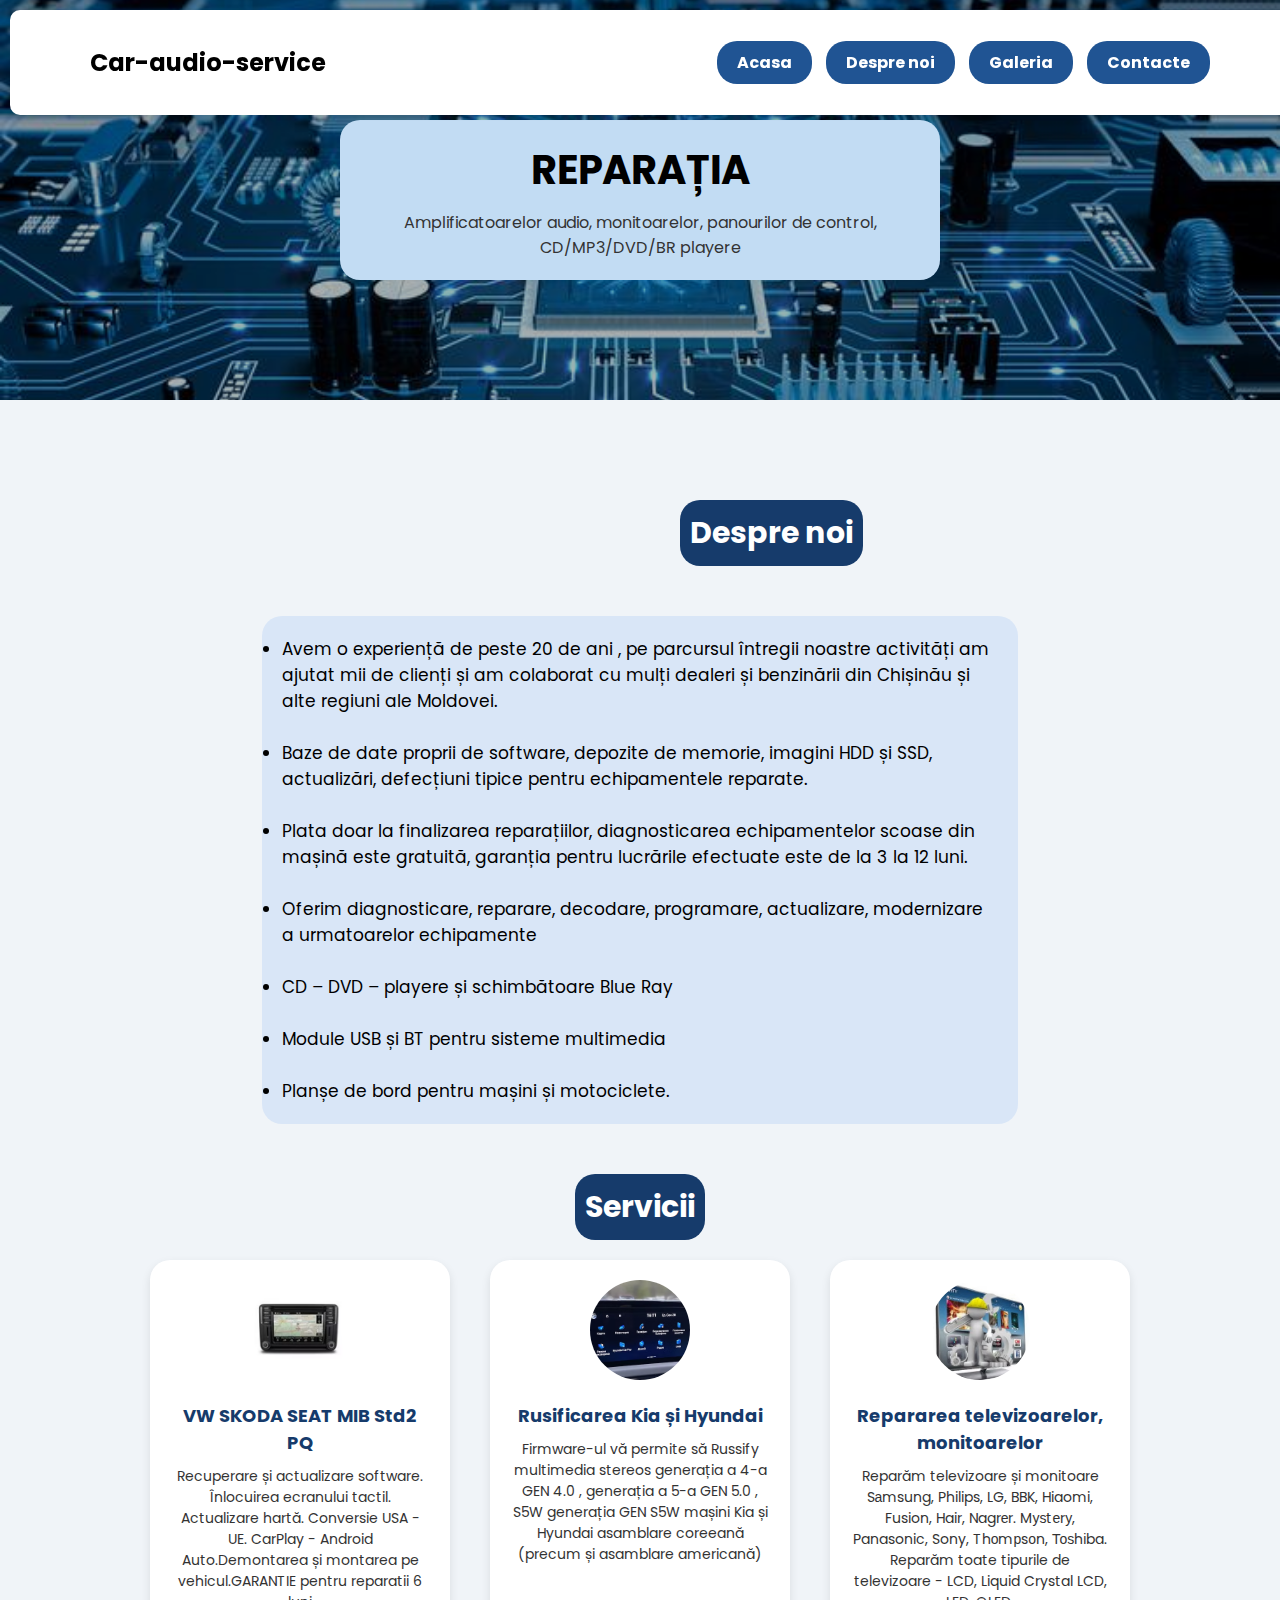
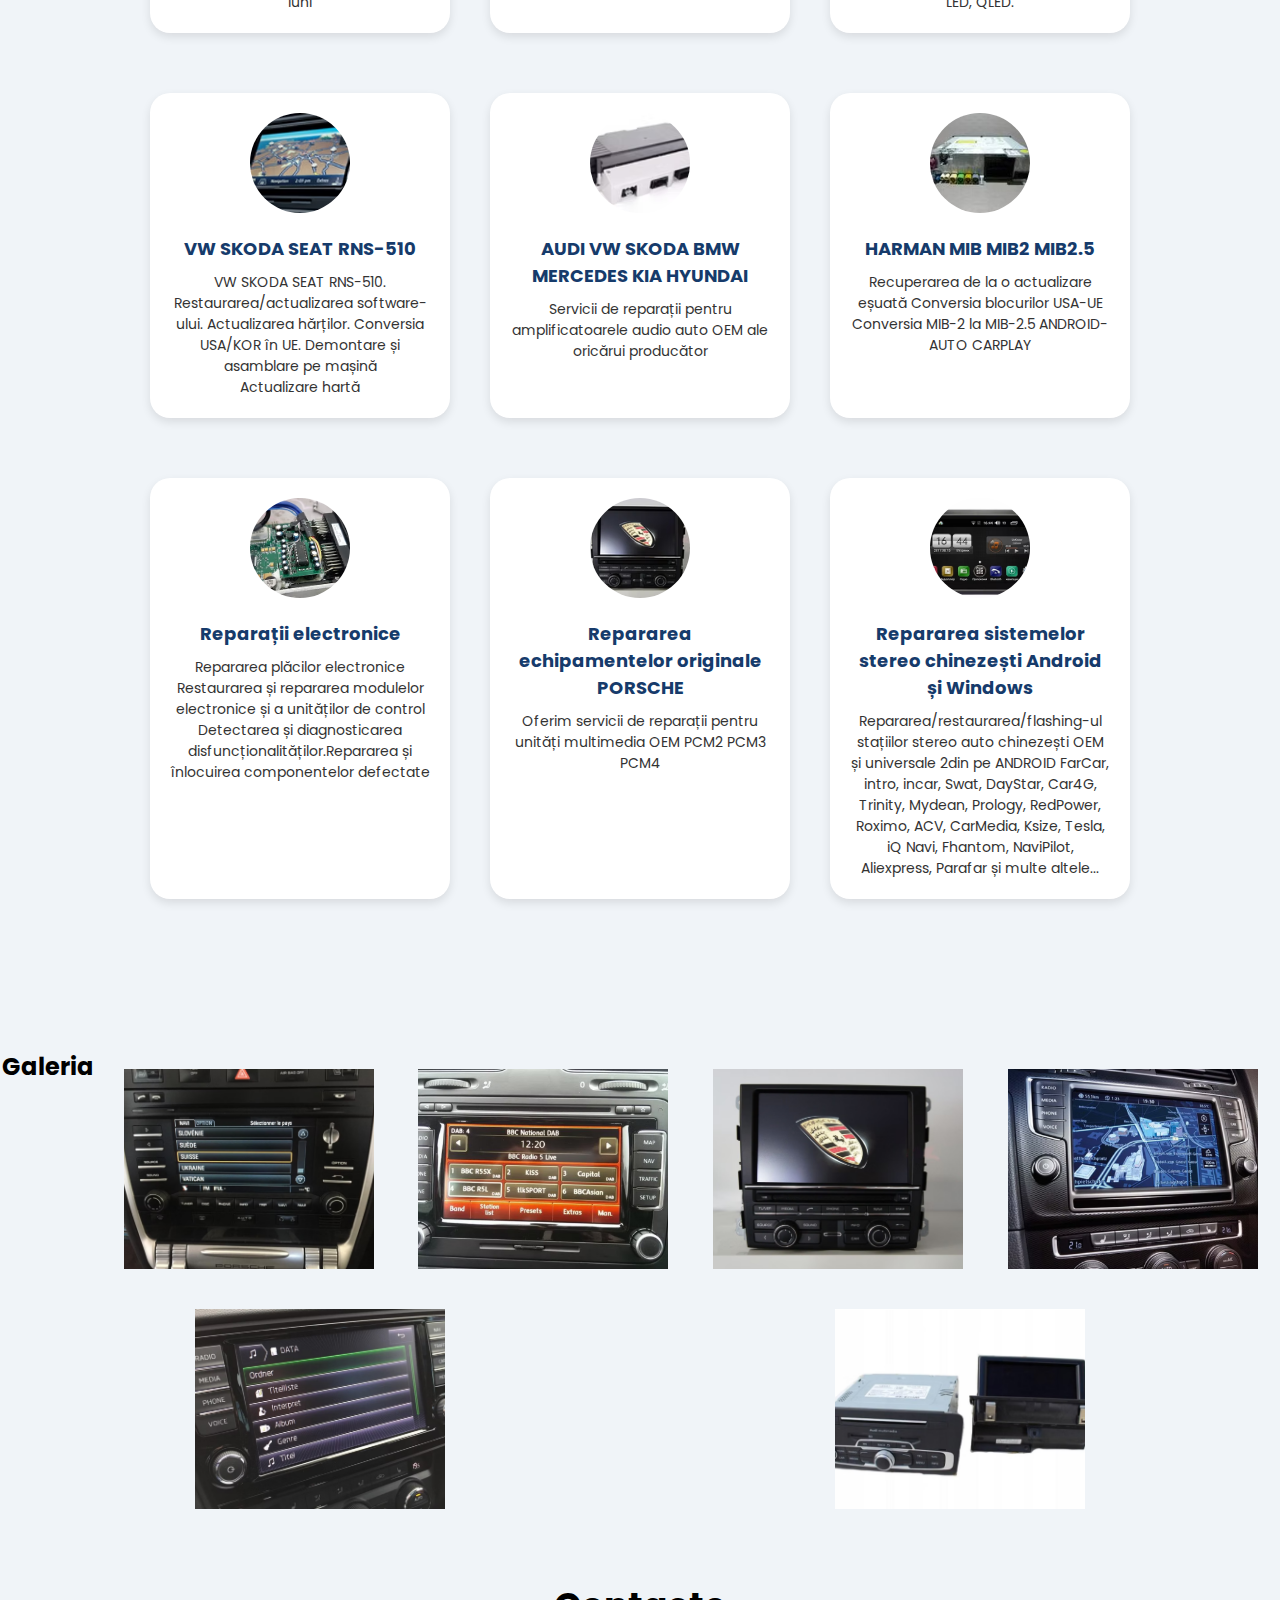
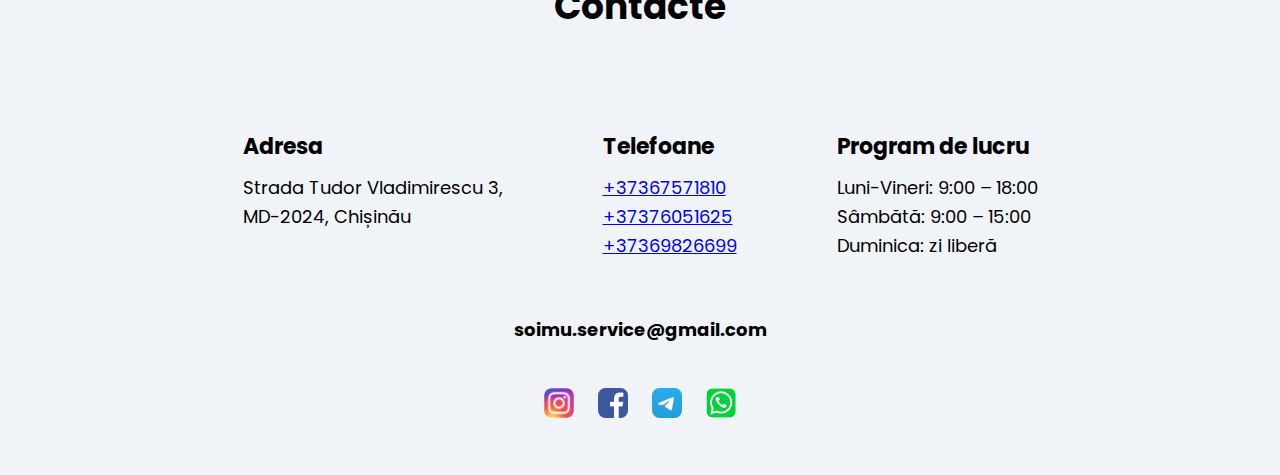
<file: index.html>
<!DOCTYPE html>
<html lang="ro">
<head>
    <meta charset="UTF-8">
    <meta name="viewport" content="width=device-width, initial-scale=1.0">
    <title>Car-audio-service</title>
    <link rel="stylesheet" href="style.css">
    <link href="https://fonts.googleapis.com/css2?family=Poppins:wght@300;400;600&display=swap" rel="stylesheet">
</head>
<body>
    <header>
        <h2><a href="#" class="logo">Car-audio-service</a></h2>
        <nav class="navigation">
            <a href="#">Acasa</a>
            <a href="#despre">Despre noi</a>
            <a href="#galeria">Galeria</a>
            <a href="#contacte">Contacte</a>
        </nav>
    </header>

    <section class="hero">
        <div class="overlay"></div>
        <div class="content" id="contentBox">
            <h1 id="repairText">Reparația</h1>
            <p>Amplificatoarelor audio, monitoarelor, panourilor de control, CD/MP3/DVD/BR playere</p>
        </div>
    </section>

    <script src="java.js"></script>
    <br> <br> <br> <br>

        <h2 id="despre"> <div class="dn">Despre noi </div></h2>
        <br><br>
        <section class="text">
        <ul>
            <li> Avem o experiență de peste 20 de ani , pe parcursul întregii noastre activități am ajutat mii de clienți și am colaborat cu mulți dealeri și benzinării din Chișinău și alte regiuni ale Moldovei. </li><br>
            <li> Baze de date proprii de software, depozite de memorie, imagini HDD și SSD, actualizări, defecțiuni tipice pentru echipamentele reparate.  </li><br>
            <li> Plata doar la finalizarea reparațiilor, diagnosticarea echipamentelor scoase din mașină este gratuită, garanția pentru lucrările efectuate este de la 3 la 12 luni.  </li><br>
            <li> Oferim diagnosticare, reparare, decodare, programare, actualizare, modernizare a urmatoarelor echipamente</li><br>
            <li> CD – DVD – playere și schimbătoare Blue Ray</li><br>
            <li> Module USB și BT pentru sisteme multimedia</li><br>
            <li> Planșe de bord pentru mașini și motociclete.</li>
          </ul>  
         
    </section>
    <section class="servicii">
        <h2>Servicii</h2>
        <div class="servicii-container">
            <div class="serviciu">
                <img src="img/img33.jpg" alt="VW SKODA SEAT MIB Std2 PQ">
                <h3>VW SKODA SEAT MIB Std2 PQ</h3>
                <p>Recuperare și actualizare software. Înlocuirea ecranului tactil. Actualizare hartă. Conversie USA - UE. CarPlay - Android Auto.Demontarea și montarea pe vehicul.GARANTIE pentru reparatii 6 luni
                     </p>
            </div>
            <div class="serviciu">
                <img src="img/img22.jpg" alt="Rusificarea Kia și Hyundai">
                <h3>Rusificarea Kia și Hyundai</h3>
                <p>Firmware-ul vă permite să Russify multimedia stereos generația a 4-a GEN 4.0 , generația a 5-a GEN 5.0 , S5W generația GEN S5W mașini Kia și Hyundai asamblare coreeană (precum și asamblare americană)</p>
            </div>
            <div class="serviciu">
                <img src="img/img44.jpg" alt="Repararea televizoarelor">
                <h3>Repararea televizoarelor, monitoarelor</h3>
                <p>Reparăm televizoare și monitoare Sаmsung, Philips, LG, BBK, Hiaomi, Fusion, Hair, Nagrеr. Mуѕtеrу, Panasonic, Sony, Thоmрsоn, Тоѕhіba. Reparăm toate tipurile de televizoare - LCD, Liquid Crystal LCD, LED, QLED.</p>

                </div>

                <div class="servicii-container">
                <div class="serviciu">
                    <img src="img/img5.jpg" alt="VW SKODA SEAT RNS-510">
                    <h3>VW SKODA SEAT RNS-510</h3>
                    <p>VW SKODA SEAT RNS-510. Restaurarea/actualizarea software-ului. Actualizarea hărților. Conversia USA/KOR în UE. Demontare și asamblare pe mașină <br> Actualizare hartă</p>
                </div>
                <div class="serviciu">
                    <img src="img/img6.jpg" alt="AUDI VW SKODA BMW MERCEDES KIA HYUNDAI">
                    <h3>AUDI VW SKODA BMW MERCEDES KIA HYUNDAI</h3>
                    <p>Servicii de reparații pentru amplificatoarele audio auto OEM ale oricărui producător</p>
                </div>
                <div class="serviciu">
                    <img src="img/img7.jpg" alt="HARMAN MIB MIB2 MIB2.5">
                    <h3>HARMAN MIB MIB2 MIB2.5</h3>
                    <p>Recuperarea de la o actualizare eșuată Conversia blocurilor USA-UE Conversia MIB-2 la MIB-2.5 ANDROID-AUTO CARPLAY </p>
                </div>

                <div class="servicii-container">
                    <div class="serviciu">
                        <img src="img/img8.jpg" alt="Reparații electronice ">
                        <h3>Reparații electronice</h3>
                        <p>Repararea plăcilor electronice
                            Restaurarea și repararea modulelor electronice și a unităților de control
                            Detectarea și diagnosticarea disfuncționalităților.Repararea și înlocuirea componentelor defectate</p>
                    </div>
                    <div class="serviciu">
                        <img src="img/img9.jpg" alt="Repararea echipamentelor originale PORSCHE">
                        <h3>Repararea echipamentelor originale PORSCHE</h3>
                        <p>Oferim servicii de reparații pentru unități multimedia OEM PCM2 PCM3 PCM4</p>
                    </div>
                    <div class="serviciu">
                        <img src="img/img10.jpg" alt="Repararea sistemelor stereo chinezești Android și Windows">
                        <h3>Repararea sistemelor stereo chinezești Android și Windows</h3>
                        <p>Repararea/restaurarea/flashing-ul stațiilor stereo auto chinezești OEM și universale 2din pe ANDROID
                            FarCar, intro, incar, Swat, DayStar, Car4G, Trinity, Mydean, Prology, RedPower, Roximo, ACV, CarMedia, Ksize, Tesla, iQ Navi, Fhantom, NaviPilot, Aliexpress, Parafar și multe altele...
                            </p>
                    </div>
        </div>
    </section>
    <section id="galeria">
        <div class="galerie">
            <h2> Galeria </h2>
            <br><br>
            <img src="img/image1.jpg" alt="Image 1" class="image" />
            <img src="img/image2.jpg" alt="Image 2" class="image" />
            <img src="img/image3.jpg" alt="Image 3" class="image" />
            <img src="img/image4.jpg" alt="Image 4" class="image" />
            <img src="img/image5.jpg" alt="Image 5" class="image" />
            <img src="img/image6.jpg" alt="Image 6" class="image" />
          </div>

    </section>
    
    <section id="contacte" class="contact">
        <h2>Contacte</h2>
        <br><br><br>
        <div class="contact-container">
            <div class="contact-item">
                <h3>Adresa</h3>
                <p>Strada Tudor Vladimirescu 3,<br>MD-2024, Chișinău</p>
            </div>
            <div class="contact-item">
                <h3>Telefoane</h3>
                <p><a href="tel:+37367571810">+37367571810</a></p>
                <p><a href="tel:+37376051625">+37376051625</a></p>
                <p><a href="tel:+37369826699">+37369826699</a></p>
            </div>
            <div class="contact-item">
                <h3>Program de lucru</h3>
                <p>Luni-Vineri: 9:00 – 18:00</p>
                <p>Sâmbătă: 9:00 – 15:00</p>
                <p>Duminica: zi liberă</p>
            </div>
        </div> <br>
        <p class="email"><a href="mailto:soimu.service@gmail.com">soimu.service@gmail.com</a></p><br>
        <div class="social-links">
            <a href="https://www.instagram.com" target="_blank">
                <img src="img/instagram.jpg" alt="Instagram"></a>
            <a href="https://www.facebook.com" target="_blank">
                <img src="img/facebook.jpg" alt="Facebook"></a>
            <a href="https://web.telegram.org" target="_blank">
                <img src="img/telegram.jpg" alt="Telegram"></a>
            <a href="https://wa.me/37367571810" target="_blank">
                <img src="img/whatsapp.jpg" alt="WhatsApp"></a>
        </div>
        
        </div>
    </section>
</body>
</html>
</file>
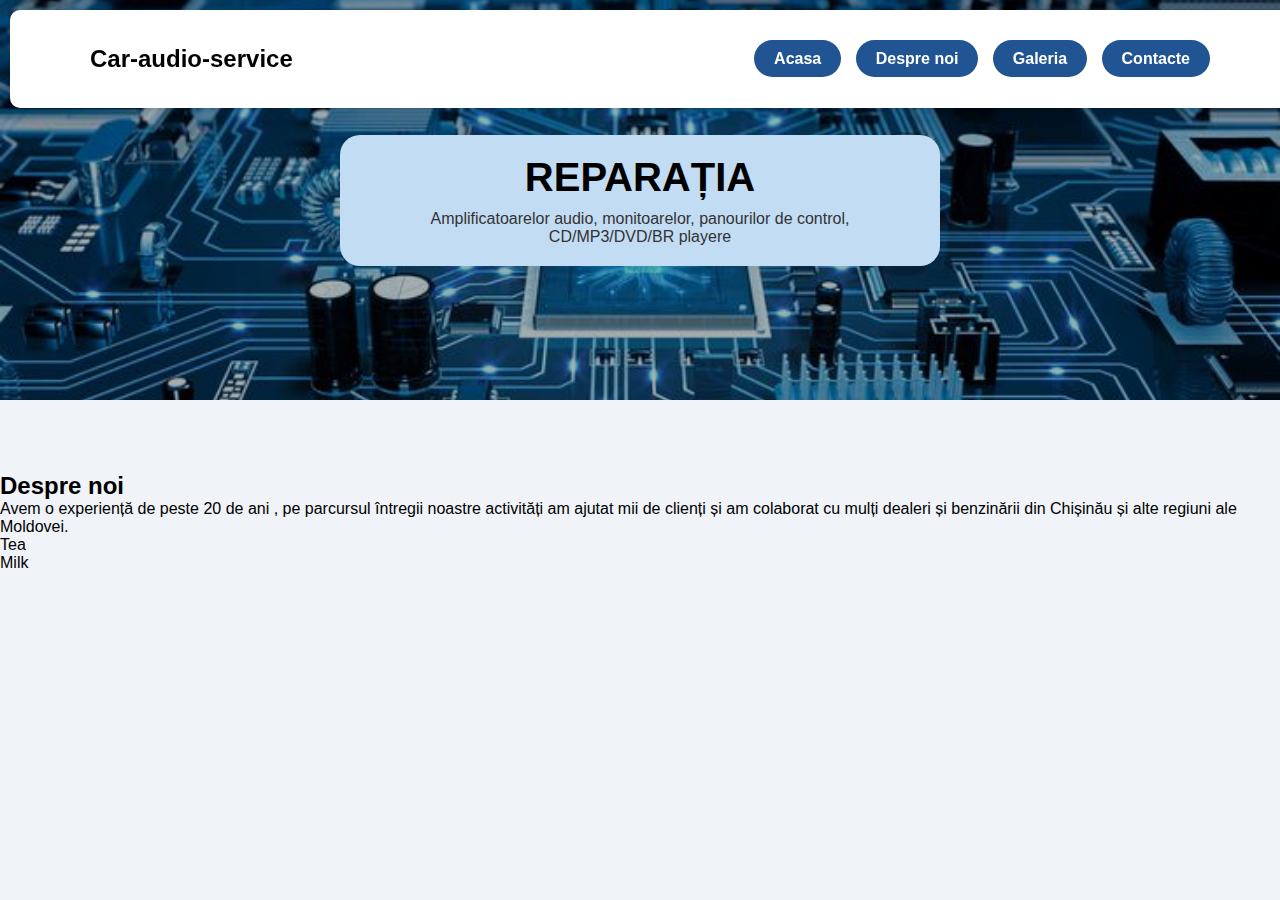
<file: soimuservice.html>
<!DOCTYPE html>
<html lang="ro">
<head>
    <meta charset="UTF-8">
    <meta name="viewport" content="width=device-width, initial-scale=1.0">
    <title>Car-audio-service</title>
    <link rel="stylesheet" href="style.css">
</head>
<body>
    <header>
        <h2><a href="#" class="logo">Car-audio-service</a></h2>
        <nav class="navigation">
            <a href="#">Acasa</a>
            <a href="#despre">Despre noi</a>
            <a href="#galeria">Galeria</a>
            <a href="#contacte">Contacte</a>
        </nav>
    </header>

    <section class="hero">
        <div class="overlay"></div>
        <div class="content" id="contentBox">
            <h1 id="repairText">Reparația</h1>
            <p>Amplificatoarelor audio, monitoarelor, panourilor de control, CD/MP3/DVD/BR playere</p>
        </div>
    </section>

    <script src="java.js"></script>
    <br> <br> <br> <br>
    <section id="despre" class="despre">
        <h2> Despre noi </h2>
        <ul>
            <li> Avem o experiență de peste 20 de ani , pe parcursul întregii noastre activități am ajutat mii de clienți și am colaborat cu mulți dealeri și benzinării din Chișinău și alte regiuni ale Moldovei. </li>
            <li>Tea</li>
            <li>Milk</li>
          </ul>  
         
    </section>
</body>
</html>
</file>
<file: style.css>
* {
    margin: 0;
    padding: 0;
    box-sizing: border-box;
    font-family: "Poppins", sans-serif;
}

body {
    background-color: #f0f4f8;
}

header {
    display: flex;
    justify-content: space-between;
    align-items: center;
    padding: 35px 80px;
    position: fixed;
    width: 100%;
    top: 0;
    left: 0;
    background: white;
    transition: transform 0.3s ease-in-out;
    box-shadow: 0 2px 5px rgba(0, 0, 0, 0.1);
    z-index: 1000;
    border-radius: 10px;
    margin: 10px;
}

.hidden-navbar {
    transform: translateY(-100%);
}

header .logo {
    font-size: 24px;
    font-weight: bold;
    color: #000;
    text-decoration: none;
}

.navigation a {
    text-decoration: none;
    color: white;
    background: #205493;
    padding: 10px 20px;
    border-radius: 20px;
    font-size: 16px;
    font-weight: bold;
    margin-left: 10px;
    transition: background 0.3s ease-in-out;
}

.navigation a:hover {
    background: #163b6b;
}

.hero {
    position: relative;
    background: url("img/img1.jpg") no-repeat center center/cover;
    height: 400px;
    display: flex;
    align-items: center;
    justify-content: center;
    text-align: center;
    padding: 20px;
}

.overlay {
    position: absolute;
    width: 100%;
    height: 100%;
    background: rgba(0, 0, 0, 0.3);
}

.content {
    position: relative;
    background: #c2dcf3;
    padding: 20px 40px;
    border-radius: 20px;
    max-width: 600px;
    transition: background 0.3s ease-in-out;
}

.content h1 {
    font-size: 40px;
    font-weight: bold;
    color: black;
    text-transform: uppercase;
    cursor: pointer;
}

.content p {
    font-size: 16px;
    color: #333;
    margin-top: 10px;
}
ul {
    list-style-type: disc; 
}
.text {
    font-size: 17px; 
    background: #d9e6f7;
    padding: 20px 20px;
    border-radius: 20px;
    margin-left: 20px;
    width: 20cm;
    margin: 0 auto; 
    text-align: left;

}  
.dn {
    text-decoration: none;
    color: white;
    background: #163b6b;
    padding: 10px 10px;
    border-radius: 20px;
    font-size: 30px;
    font-weight: bold;
    margin-left: 18cm;
    display: inline-block;
    text-align: center;

}
.servicii {
    text-align: center;
    padding: 50px 20px;
}

.servicii-container {
    display: flex;
    justify-content: center;
    gap: 40px;
    flex-wrap: wrap;
    margin-top: 20px;
}

.serviciu {
    background: white;
    padding: 20px;
    border-radius: 20px;
    box-shadow: 0 4px 10px rgba(0, 0, 0, 0.1);
    width: 300px;
    text-align: center;
    transition: transform 0.3s ease-in-out;
}

.serviciu:hover {
    transform: translateY(-10px);
}

.serviciu img {
    width: 100px;
    height: 100px;
    object-fit: cover;
    border-radius: 50%;
}

.serviciu h3 {
    margin-top: 15px;
    font-size: 18px;
    color: #163b6b;
}

.serviciu p {
    margin-top: 10px;
    font-size: 14px;
    color: #333;
}

.servicii h2 {
    text-decoration: none;
    color: white;
    background: #163b6b;
    padding: 10px 10px;
    border-radius: 20px;
    font-size: 30px;
    font-weight: bold;
    display: inline-block;
    text-align: center;
}

.galerie {
    display: flex;
    flex-wrap: wrap;
    justify-content: space-around;
    margin-top: 100px;
  }
  
.image {
    width: 250px;
    height: 200px;
    object-fit: cover;
    opacity: 1;
    transition: transform 0.3s ease, opacity 0.5s ease;
    margin: 20px;
}
  
.image.visible {
    opacity: 1;
}
  
  .image:hover {
    transform: scale(1.2);
  }

  html {
    scroll-behavior: smooth;
}

.contact {
    text-align: center;
    padding: 50px 20px;
    font-family: "Poppins", sans-serif; 
}

.contact-container {
    display: flex;
    justify-content: center;
    gap: 100px; 
    max-width: 900px;
    margin: auto;
}

.contact-item {
    text-align: left;
    font-size: 18px; 
    line-height: 1.6; 
}

.contact h2 {
    font-size: 36px;
    margin-bottom: 20px;
}

.contact h3 {
    font-size: 22px;
    margin-bottom: 10px;
}

.email {
    margin-top: 30px;
    font-size: 18px;
}

.email a {
    color: black;
    text-decoration: none;
    font-weight: bold;
}

.email a:hover {
    text-decoration: underline;
}

.social-links {
    margin-top: 20px;
}

.social-links img {
    width: 30px;
    height: 30px;
    margin: 0 10px;
    border-radius: 25%;
    transition: transform 0.3s ease-in-out;
}

.social-links img:hover {
    transform: scale(1.2);
}
</file>
